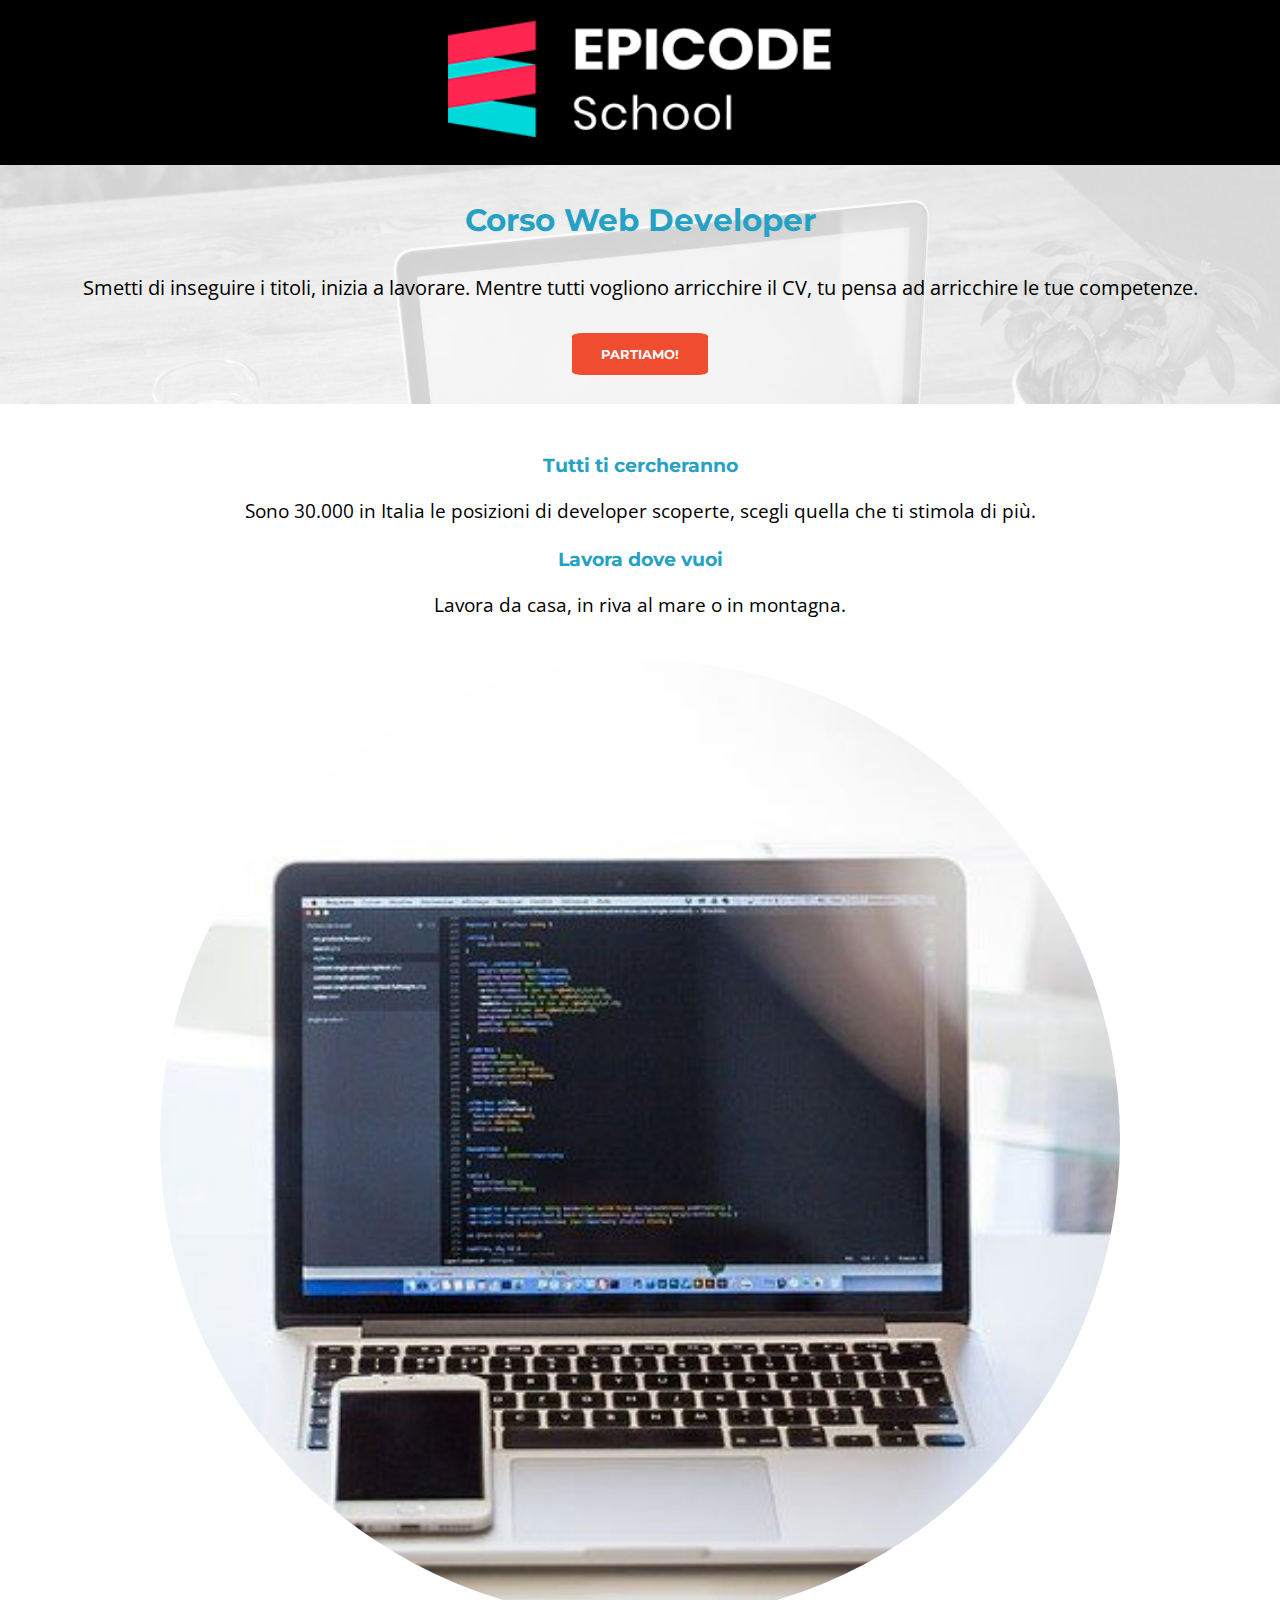
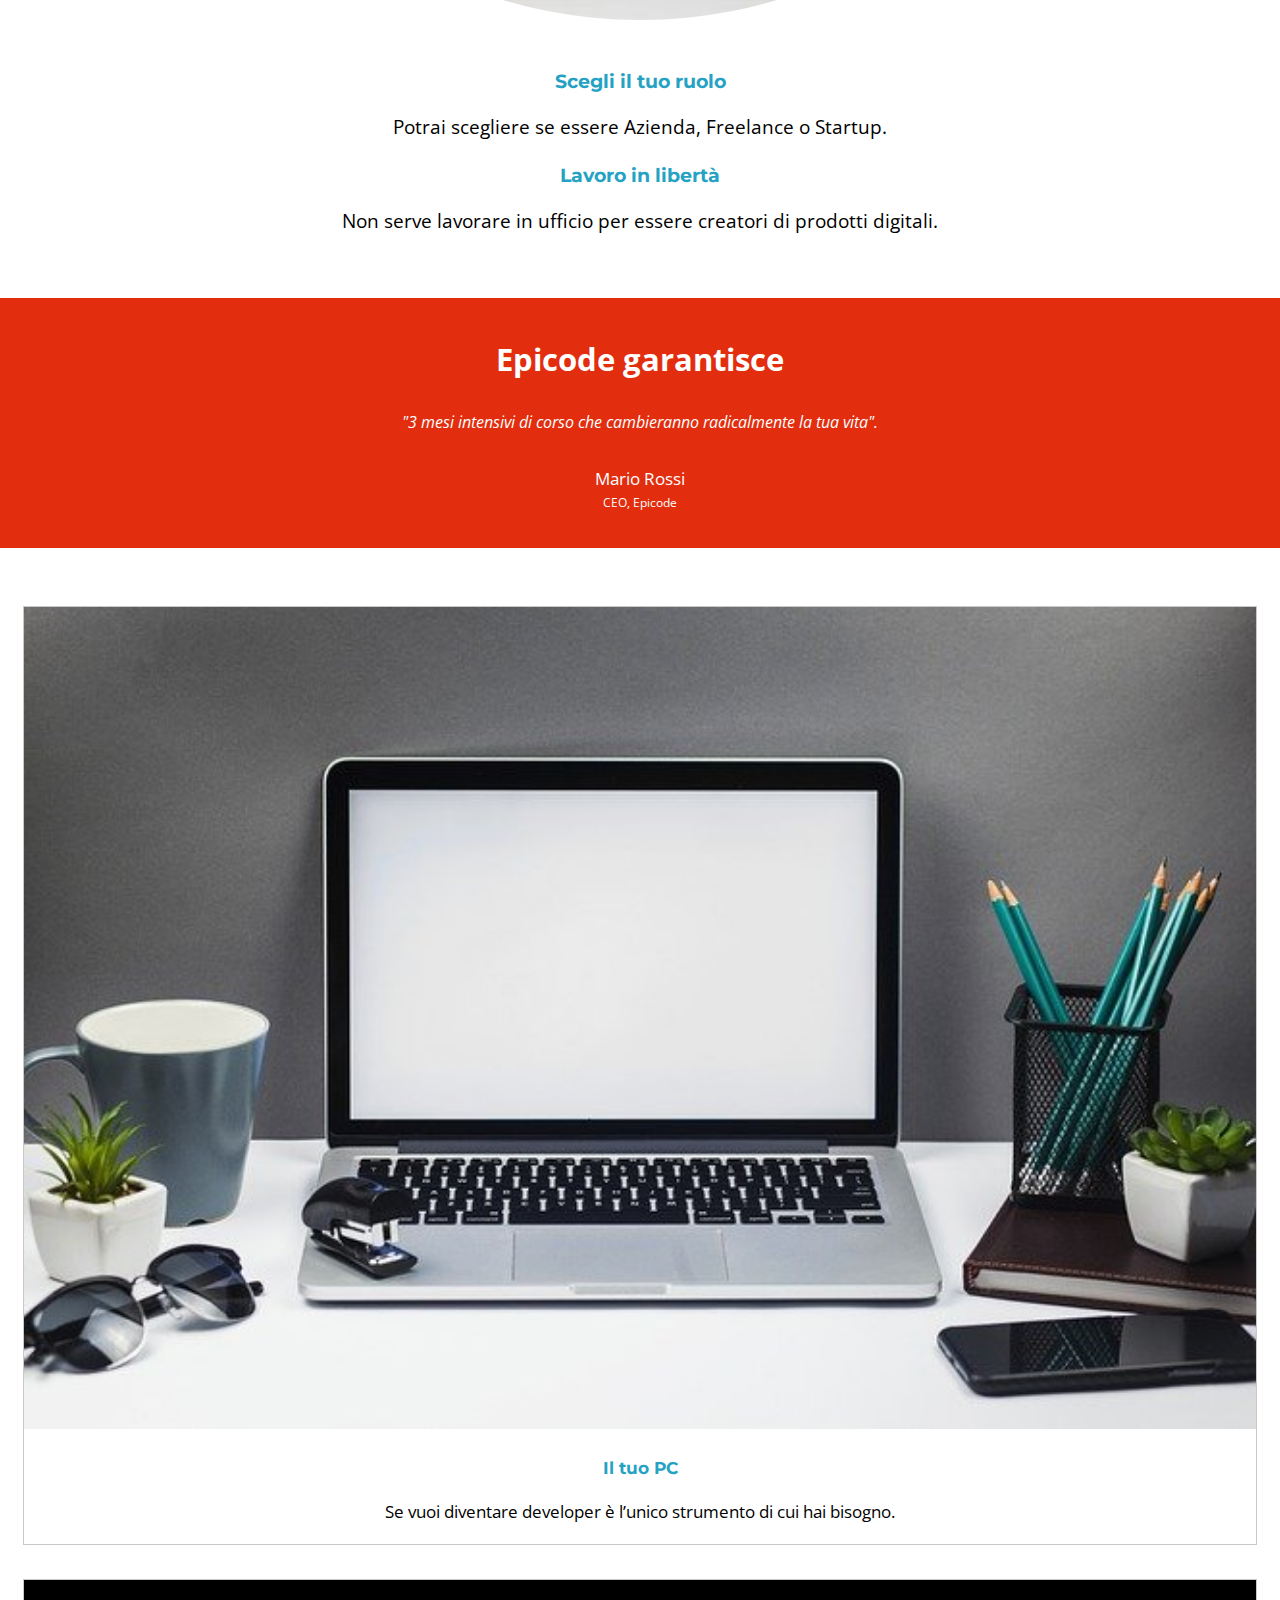
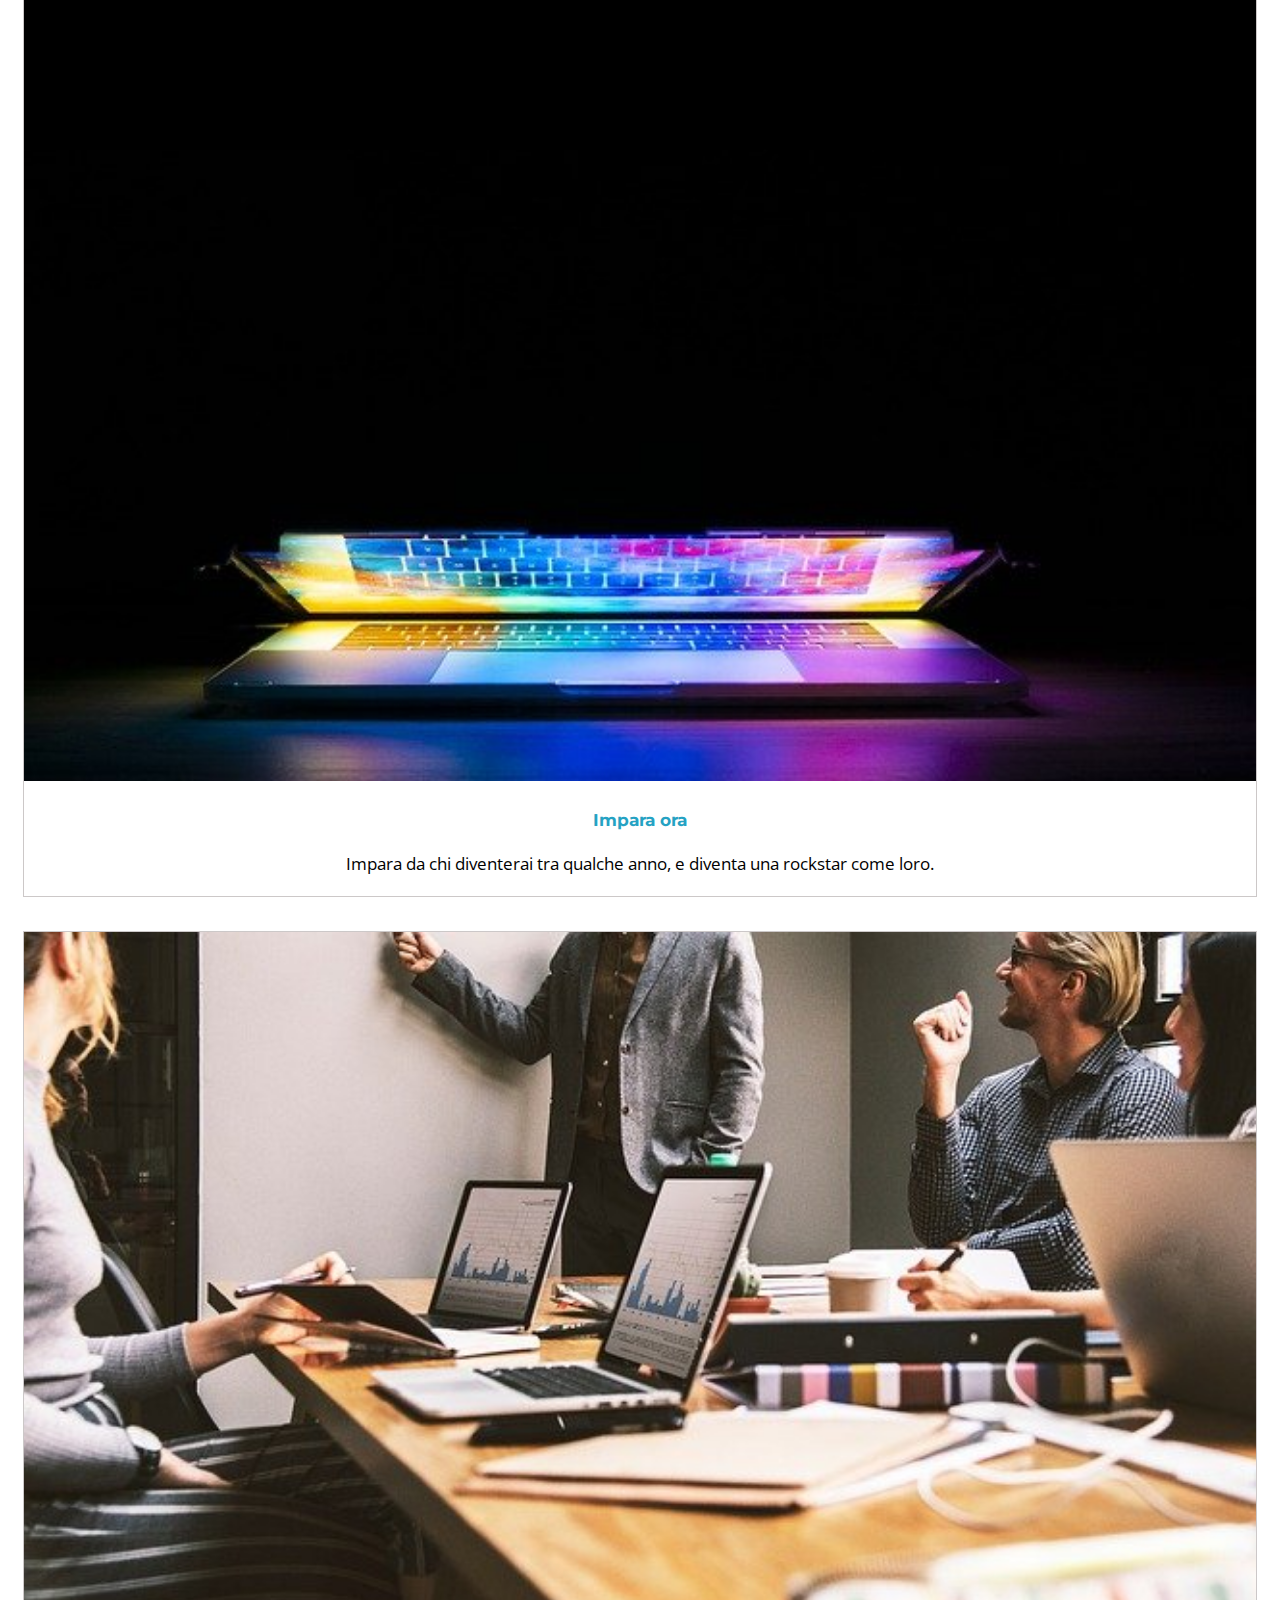
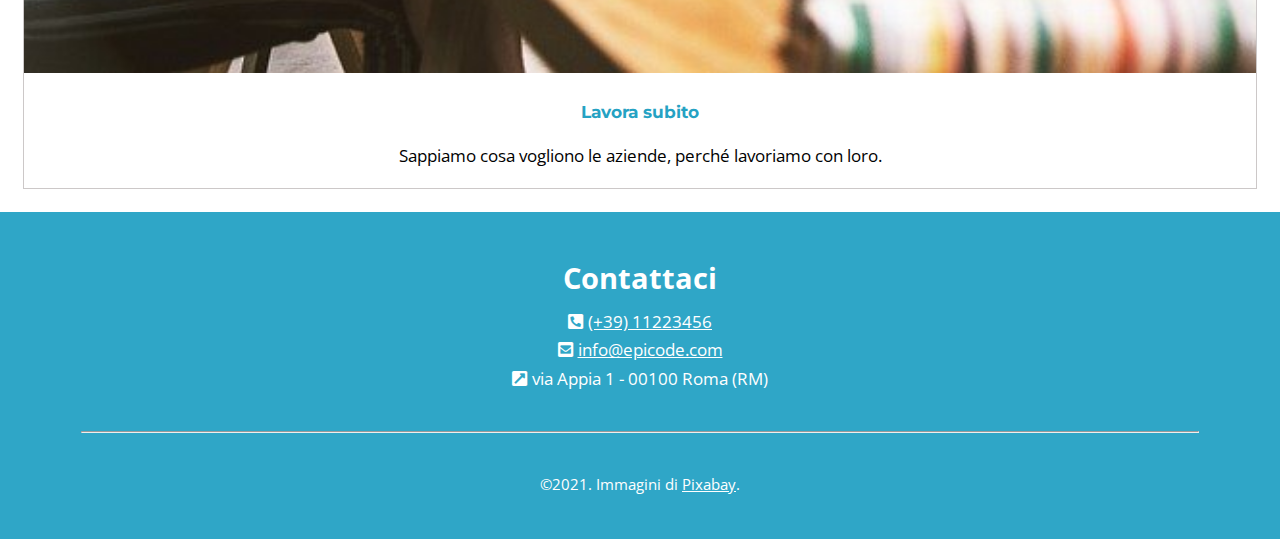
<file: index.html>
<!DOCTYPE html>
<html lang="en">
  <head>
    <meta charset="UTF-8" />
    <meta name="viewport" content="width=device-width, initial-scale=1.0" />
    <meta
      name="description"
      content="Da zero a Epicode con i corsi completi per diventare uno sviluppatore professionista in 3 mesi."
    />
    <title>Corso Web Developer - Epicode school</title>
    <link rel="stylesheet" href="css/reset.css" />
    <link rel="stylesheet" href="css/style.css" />
    <link
      rel="stylesheet"
      href="https://cdnjs.cloudflare.com/ajax/libs/font-awesome/5.15.4/css/all.min.css"
      integrity="sha512-1ycn6IcaQQ40/MKBW2W4Rhis/DbILU74C1vSrLJxCq57o941Ym01SwNsOMqvEBFlcgUa6xLiPY/NS5R+E6ztJQ=="
      crossorigin="anonymous"
      referrerpolicy="no-referrer"
    />
  </head>
  <body>
    <div class="container">
      <header>
        <div>
          <img src="images/logo.png" alt="logo-epicode" />
        </div>
      </header>
      <main>
        <div class="first">
          <h1>Corso Web Developer</h1>
          <p id="first">
            Smetti di inseguire i titoli, inizia a lavorare. Mentre tutti
            vogliono arricchire il CV, tu pensa ad arricchire le tue competenze.
          </p>
          <button>PARTIAMO!</button>
        </div>
        <div class="second">
          <h3>Tutti ti cercheranno</h3>
          <p>
            Sono 30.000 in Italia le posizioni di developer scoperte, scegli
            quella che ti stimola di più.
          </p>
        </div>
        <div class="second">
          <h3>Lavora dove vuoi</h3>
          <p>Lavora da casa, in riva al mare o in montagna.</p>
        </div>

        <img src="images/notebook.jpg" alt="notebook" id="circle" />

        <div class="second">
          <h3>Scegli il tuo ruolo</h3>
          <p>Potrai scegliere se essere Azienda, Freelance o Startup.</p>
        </div>
        <div class="second">
          <h3>Lavoro in libertà</h3>
          <p>
            Non serve lavorare in ufficio per essere creatori di prodotti
            digitali.
          </p>
        </div>
        <div class="orange">
          <h2>Epicode garantisce</h2>
          <blockquote>
            "3 mesi intensivi di corso che cambieranno radicalmente la tua
            vita".
          </blockquote>
          <p id="size">Mario Rossi</p>
          <p>CEO, Epicode</p>
        </div>
      </main>
      <aside>
        <div class="card">
          <img src="images/foto1.jpg" alt="pc" />
          <h4>Il tuo PC</h4>
          <p>
            Se vuoi diventare developer è l’unico strumento di cui hai bisogno.
          </p>
        </div>
        <div class="card">
          <img src="images/foto2.jpg" alt="light-pc" />
          <h4>Impara ora</h4>
          <p>
            Impara da chi diventerai tra qualche anno, e diventa una rockstar
            come loro.
          </p>
        </div>
        <div class="card">
          <img src="images/foto3.jpg" alt="work" />
          <h4>Lavora subito</h4>
          <p>Sappiamo cosa vogliono le aziende, perché lavoriamo con loro.</p>
        </div>
      </aside>
      <footer>
        <div>
          <h2>Contattaci</h2>
          <ul>
            <li>
              <i class="fas fa-phone-square-alt" style="color: #ffffff"></i
              ><a href="#">(+39) 11223456</a>
            </li>
            <li>
              <i class="fas fa-envelope-square" style="color: #ffffff"></i
              ><a href="mailto:info@epicode.com">info@epicode.com</a>
            </li>
            <li>
              <i
                class="fas fa-external-link-square-alt"
                style="color: #ffffff"
              ></i
              >via Appia 1 - 00100 Roma (RM)
            </li>
          </ul>
          <hr />
          <p>&copy;2021. Immagini di <a href="_blank">Pixabay</a>.</p>
        </div>
      </footer>
    </div>
  </body>
</html>
</file>
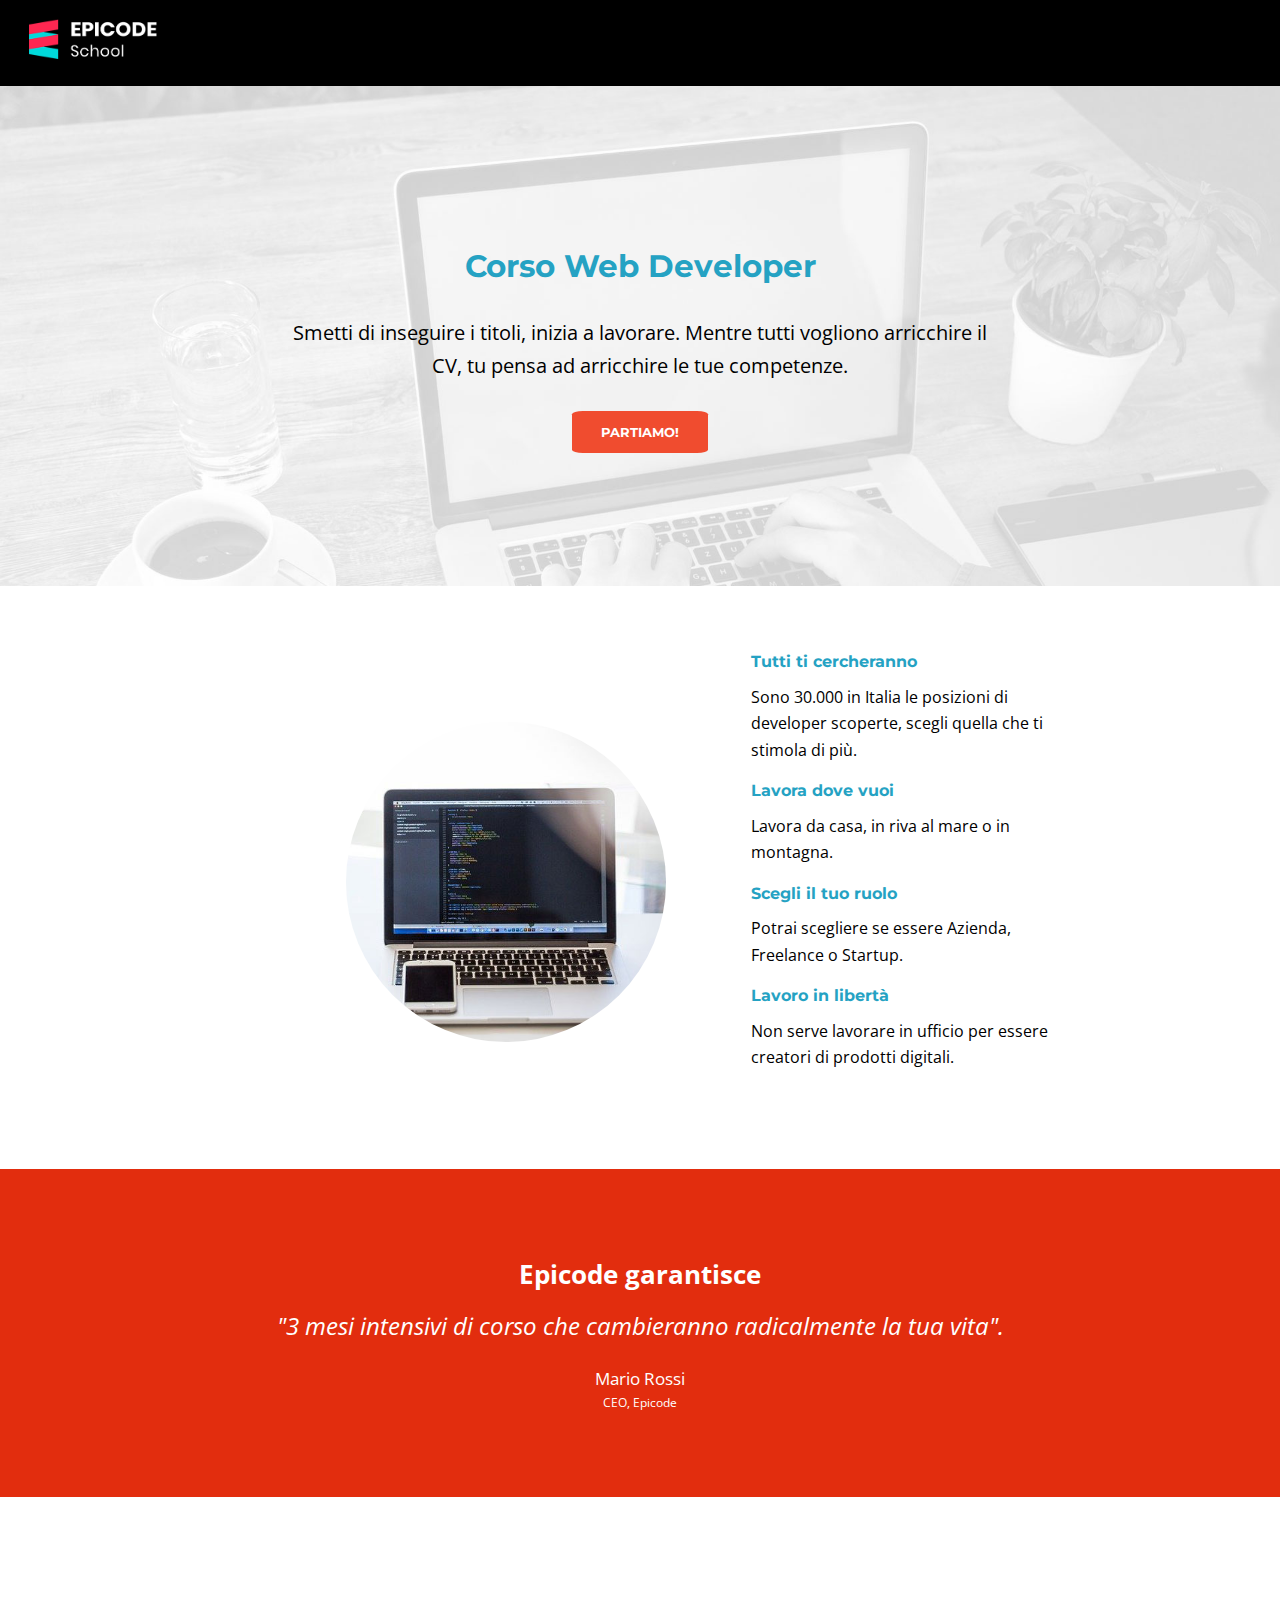
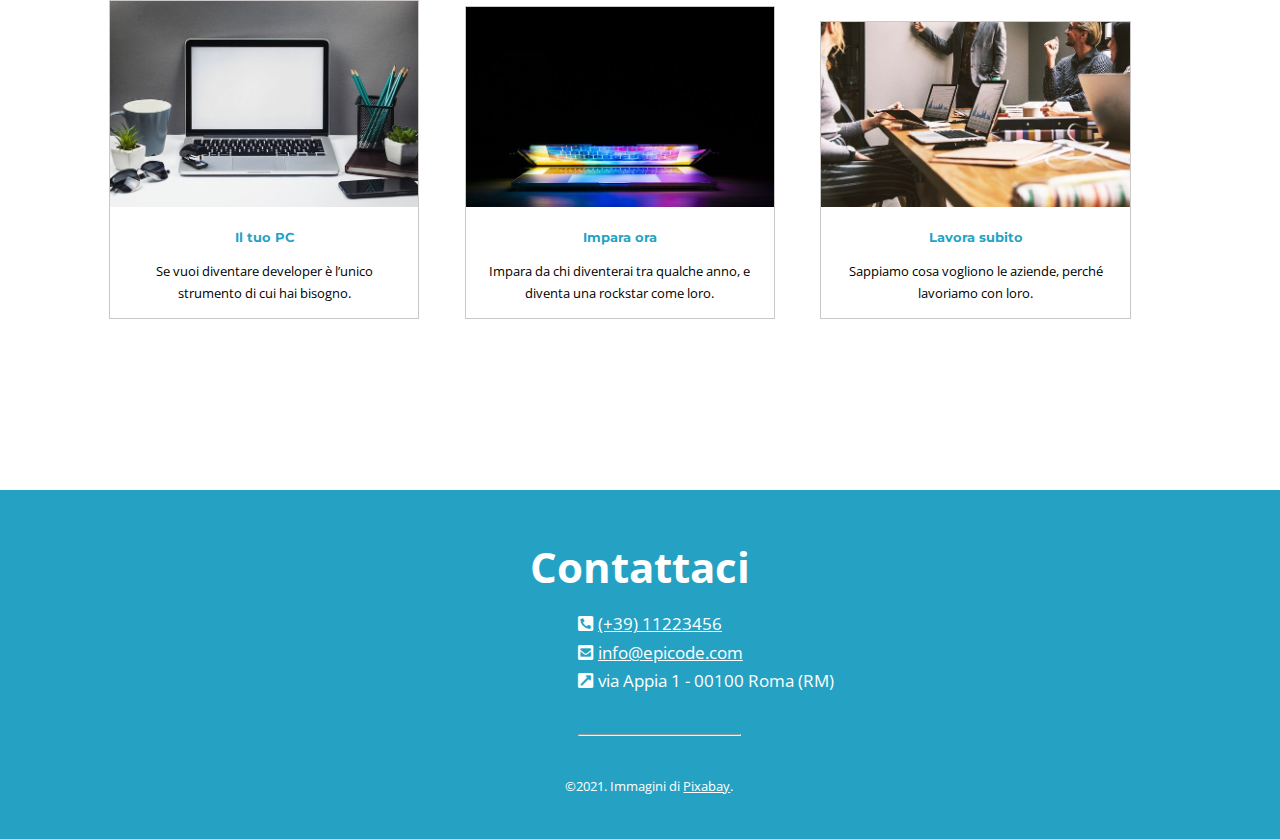
<file: index-desktop.html>
<!DOCTYPE html>
<html lang="en">
  <head>
    <meta charset="UTF-8" />
    <meta name="viewport" content="width=device-width, initial-scale=1.0" />
    <meta
      name="description"
      content="Da zero a Epicode con i corsi completi per diventare uno sviluppatore professionista in 3 mesi."
    />
    <title>Corso Web Developer - Epicode school</title>
    <link rel="stylesheet" href="css/reset.css" />
    <link rel="stylesheet" href="css/style-desktop.css" />
    <link
      rel="stylesheet"
      href="https://cdnjs.cloudflare.com/ajax/libs/font-awesome/5.15.4/css/all.min.css"
      integrity="sha512-1ycn6IcaQQ40/MKBW2W4Rhis/DbILU74C1vSrLJxCq57o941Ym01SwNsOMqvEBFlcgUa6xLiPY/NS5R+E6ztJQ=="
      crossorigin="anonymous"
      referrerpolicy="no-referrer"
    />
  </head>
  <body>
    <div class="container">
      <header>
        <div class="img">
          <img src="images/logo.png" alt="logo-epicode" />
        </div>
      </header>
      <main>
        <div class="first">
          <h1>Corso Web Developer</h1>
          <p id="first">
            Smetti di inseguire i titoli, inizia a lavorare. Mentre tutti
            vogliono arricchire il CV, tu pensa ad arricchire le tue competenze.
          </p>
          <button>PARTIAMO!</button>
        </div>
        <img src="images/notebook.jpg" alt="notebook" id="circle" />
        <section>
          <div class="second">
            <h3>Tutti ti cercheranno</h3>
            <p>
              Sono 30.000 in Italia le posizioni di developer scoperte, scegli
              quella che ti stimola di più.
            </p>
          </div>
          <div class="second">
            <h3>Lavora dove vuoi</h3>
            <p>Lavora da casa, in riva al mare o in montagna.</p>
          </div>
          <div class="second">
            <h3>Scegli il tuo ruolo</h3>
            <p>Potrai scegliere se essere Azienda, Freelance o Startup.</p>
          </div>
          <div class="second">
            <h3>Lavoro in libertà</h3>
            <p>
              Non serve lavorare in ufficio per essere creatori di prodotti
              digitali.
            </p>
          </div>
        </section>
        <div class="orange">
          <h2>Epicode garantisce</h2>
          <blockquote>
            "3 mesi intensivi di corso che cambieranno radicalmente la tua
            vita".
          </blockquote>
          <p id="size">Mario Rossi</p>
          <p>CEO, Epicode</p>
        </div>
      </main>
      <aside>
        <div class="card">
          <img src="images/foto1.jpg" alt="pc" />
          <h4>Il tuo PC</h4>
          <p>
            Se vuoi diventare developer è l’unico strumento di cui hai bisogno.
          </p>
        </div>
        <div class="card">
          <img src="images/foto2.jpg" alt="light-pc" />
          <h4>Impara ora</h4>
          <p>
            Impara da chi diventerai tra qualche anno, e diventa una rockstar
            come loro.
          </p>
        </div>
        <div class="card">
          <img src="images/foto3.jpg" alt="work" />
          <h4>Lavora subito</h4>
          <p>Sappiamo cosa vogliono le aziende, perché lavoriamo con loro.</p>
        </div>
      </aside>
      <footer>
        <div>
          <h2>Contattaci</h2>
          <ul>
            <li>
              <i class="fas fa-phone-square-alt" style="color: #ffffff"></i
              ><a href="#">(+39) 11223456</a>
            </li>
            <li>
              <i class="fas fa-envelope-square" style="color: #ffffff"></i
              ><a href="mailto:info@epicode.com">info@epicode.com</a>
            </li>
            <li>
              <i
                class="fas fa-external-link-square-alt"
                style="color: #ffffff"
              ></i
              >via Appia 1 - 00100 Roma (RM)
            </li>
          </ul>
          <hr />
          <p>&copy;2021. Immagini di <a href="_blank">Pixabay</a>.</p>
        </div>
      </footer>
    </div>
  </body>
</html>
</file>
<file: css/style.css>
@import url('https://fonts.googleapis.com/css2?family=Montserrat:wght@700&display=swap');
@import url('https://fonts.googleapis.com/css2?family=Open+Sans:ital,wght@0,400;0,700;1,400&display=swap');

.container{
    margin: 0 auto;
    font-family: 'Open Sans', sans-serif;
    font-size: 1.2em;
    line-height: 1.65;
}

header div {
    background-color: black;
    text-align: center;
    
}

header img {
    width: 30%;
    margin: 1em;
}

main{
    text-align: center;
}
.first {
    background-image: url("../images/banner.jpg");
    background-repeat: no-repeat;
    background-size: cover;
    margin-bottom:2.5em;
}

#first {
    padding-left: 1.2em;
    padding-right: 1.2em;
    font-size: 20px;
}

h1, h3, h4 {
    color: #25a2c3;
    font-family: 'Montserrat', sans-serif;
    font-weight: bold;
    line-height: 1.5;
}

h1{
    font-size: 31px;
    line-height: 1.2;
    padding-top: 1.2em;
    margin-bottom: 1em;
    padding-left: 1.3em;
    padding-right: 1.3em;
}

button {
    background-color: #f04c2f;
    font-family: 'Montserrat', sans-serif;
    font-weight: bold;
    color: white;
    border: none;
    border-radius: 8%;
    padding: 13px 29px;
    margin: 2.2em;
}

.second {
    margin-top:1em;
    font-size: 19px;
    padding-left: 1.2em;
    padding-right: 1.2em;

}

.second p {
    padding-left: 1em;
    padding-right: 1em;
}
h3{
    margin-bottom: 0.8em;
}

#circle {
    width:75%;
    border-radius:50%;
    box-sizing: border-box;
    margin-top:2em;
    margin-bottom:1.1em;
}

.orange{
    background-color: #e22d0e;
    color:white;
    font-family: 'Open Sans', sans-serif;
    font-size: 12px;
    padding:3em;
    margin-top: 5em;
}

.orange h2{
    font-weight: 700;
    font-size: 31px;
    margin-bottom: 0.8em;
}

.orange blockquote{
    font-size:16px;
    font-style: italic;
    margin-bottom: 1.8em;
}

#size {
    font-size: 17px;
}

aside{
    padding: 1.2em;
}
.card{
    border:1px solid rgb(204, 200, 200);
    margin-top: 2em;
    text-align: center;
    font-size: 0.9em;
}

.card h4{
    margin-top:1em;
}

.card p {
    padding: 1em;
}
aside img{
    width: 100%;
}

footer{
    background-color: #2fa6c7;
    text-align: center;
    color: white;
    padding:2.2em
}

footer a {
    color:white;
}

footer h2 {
    color: white;
    font-weight: 700;
    font-size: 1.5em;
    margin-bottom: 0.2em;
}

li {
    font-size:0.9em;
    list-style: none;
    font-weight: 400;
}

i{
    margin-right: 5px;
}

hr{
    margin: 2em;
}

footer p{
    font-size: 0.8em;
}
</file>
<file: css/style-desktop.css>
@import url('https://fonts.googleapis.com/css2?family=Montserrat:wght@700&display=swap');
@import url('https://fonts.googleapis.com/css2?family=Open+Sans:ital,wght@0,400;0,700;1,400&display=swap');

.container{
    margin: 0 auto;
    font-family: 'Open Sans', sans-serif;
    font-size: 1.2em;
    line-height: 1.65;
}

body{
    margin:0;
}

header {
    background-color: black;   
}

header img {
    width: 25%;
    margin: 1em;
    margin-left:1.5em;
}

.first {
    background-image: url("../images/banner.jpg");
    background-repeat: no-repeat;
    background-size: cover;
    margin-bottom:2.5em;
    height:500px;
    text-align: center;
}

#first {
    padding-left: 14em;
    padding-right: 14em;
    font-size: 20px;
}

h1, h3, h4 {
    color: #25a2c3;
    font-family: 'Montserrat', sans-serif;
    font-weight: bold;
    line-height: 1.5;
}

h1{
    font-size: 31px;
    line-height: 1.2;
    padding-top: 5.2em;
    margin-bottom: 1em;
    padding-left: 1.3em;
    padding-right: 1.3em;
}

button {
    background-color: #f04c2f;
    font-family: 'Montserrat', sans-serif;
    font-weight: bold;
    color: white;
    border: none;
    border-radius: 8%;
    padding: 13px 29px;
    margin: 2.2em;
}

.img{
    display: inline-block;
    width:40%
}

section{
    display: inline-block;
    width:45%;
    padding-bottom: 2em;
}


.second {
    margin-top:1em;
    font-size: 16px;
    padding-left: 5em;
    padding-right: 10.2em;
    
}

.second p {
    padding-right: 1em;
}
h3{
    margin-bottom: 0.6em;
}

#circle {
    width:25%;
    border-radius:50%;
    box-sizing: border-box;
    margin-top:2em;
    margin-bottom:1.1em;  
    margin-left:18em;

}


.orange{
    background-color: #e22d0e;
    color:white;
    font-family: 'Open Sans', sans-serif;
    font-size: 12px;
    padding:7em;
    margin-top: 5em;
    text-align: center;
}

.orange h2{
    font-weight: 700;
    font-size: 26px;
    margin-bottom: 0.4em;
}

.orange blockquote{
    font-size:24px;
    font-style: italic;
    margin-bottom: 0.8em;
}

#size {
    font-size: 17px;
}

aside{
    padding: 1.2em;
    text-align: center;
}
.card{
    border:1px solid rgb(204, 200, 200);
    margin-top: 6em;
    text-align: center;
    font-size: 0.7em;
    display: inline-block;
    width:25%;
    margin-bottom: 11em;
    margin-right:3em;
}

.card h4{
    margin-top:1em;
}

.card p {
    padding: 1em;
}

.card img{
    width: 100%;
}


footer{
    background-color: #25a2c3;
    text-align: center;
    color: white;
    padding:2.2em
}

footer a {
    color:white;
}

footer h2 {
    color: white;
    font-weight: 700;
    font-size: 2.2em;
    margin-bottom: 0.2em;
}

li {
    font-size:0.9em;
    list-style: none;
    font-weight: 400;
    text-align: left;
    padding-left: 31em;
}

i{
    margin-right: 5px;
}

hr{
    margin: 2em;
    margin-left:27.9em;
    margin-right:25.9em;
}

footer p{
    font-size: 0.7em;
    padding-left:1.4em;
}
</file>
